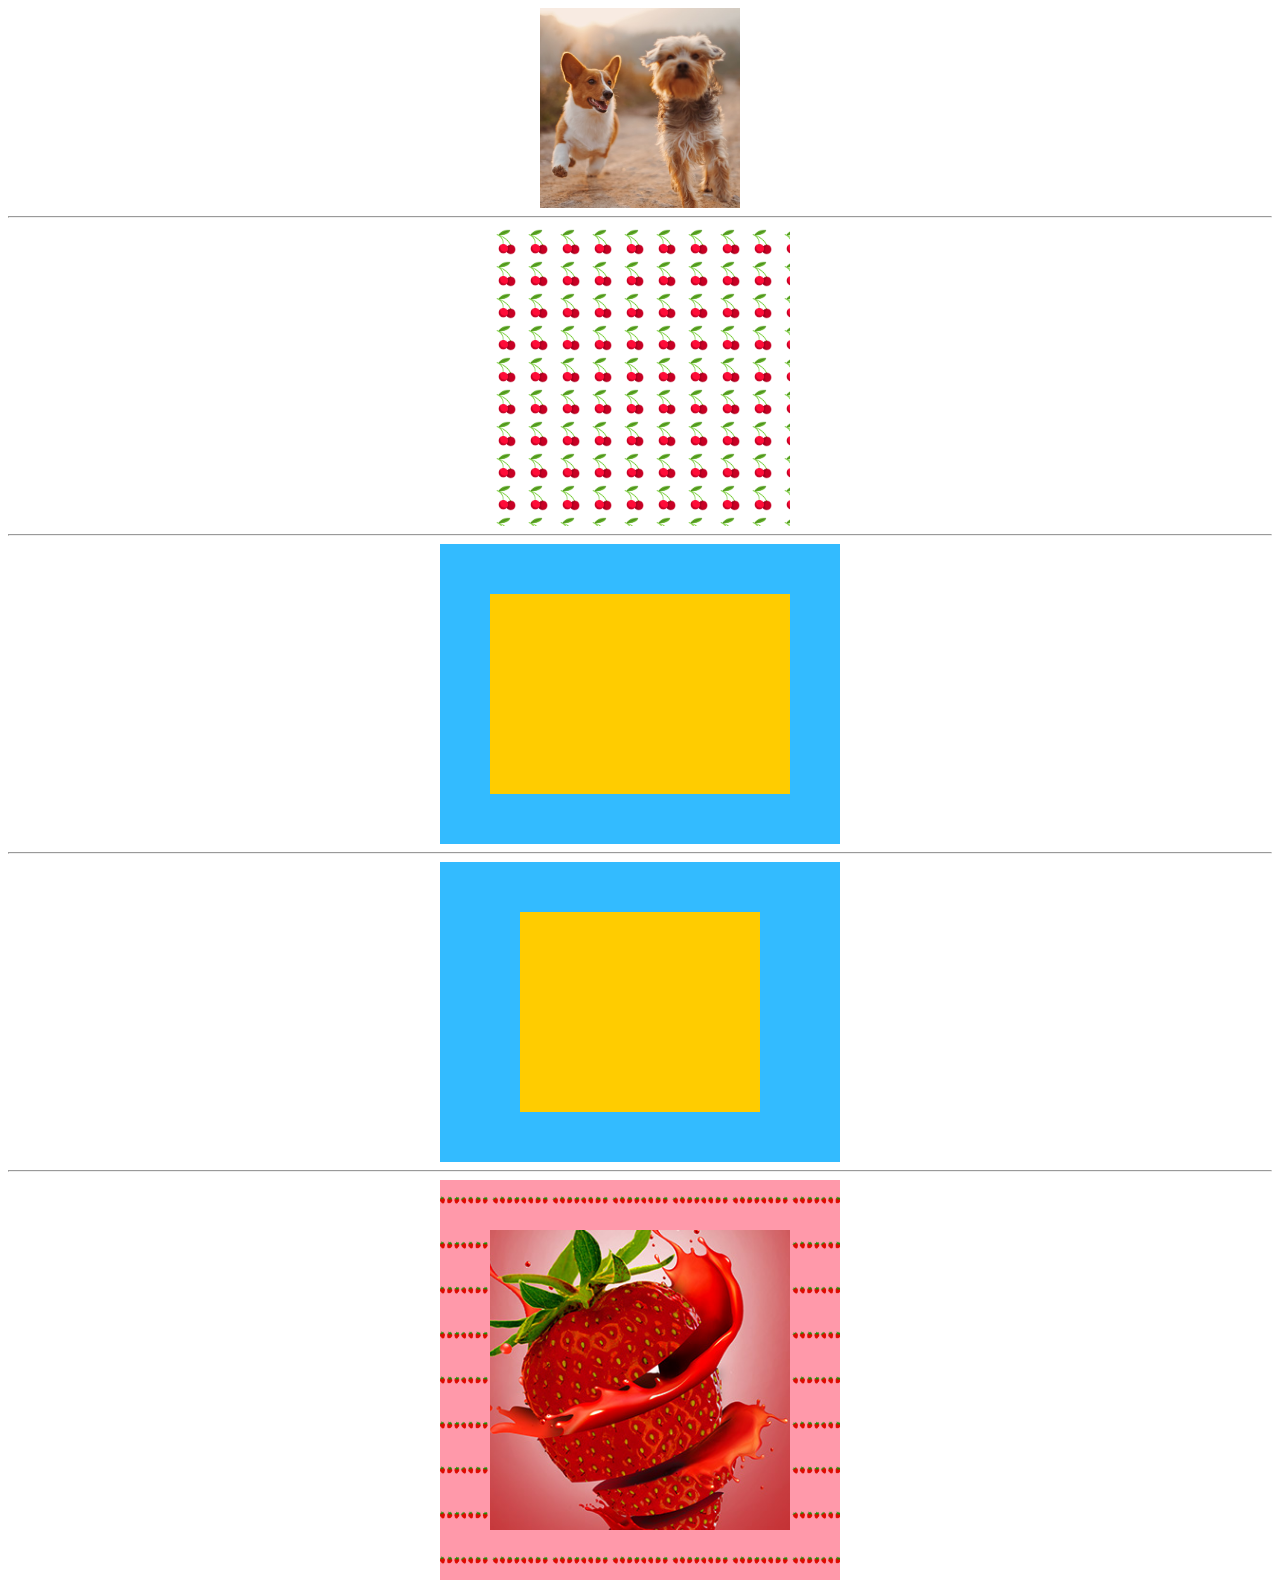
<file: 백그라운드구성/index.html>
<!DOCTYPE html>
<html lang="en">
<head>
  <meta charset="UTF-8">
  <meta name="viewport" content="width=device-width, initial-scale=1.0">
  <link rel="stylesheet" href="./css/style.css">
  <title>OutBox</title>
</head>
<body>
  <div id="ex_01" class="outBox_01"></div>

  <hr>

  <div id="ex_02" class="outBox_02"></div>

  <hr>

  
  <div id="ex_03" class="outBox_03">
    <div class="inBox_03"></div>
</div>

<hr>

<div id="ex_04" class="outBox_04">
  <div class="inBox_04"></div>
</div>

<hr>


<div id="ex_05" class="outBox_05">
  <div class="inBox_05"></div>
</div>



  
</body>
</html>
</file>
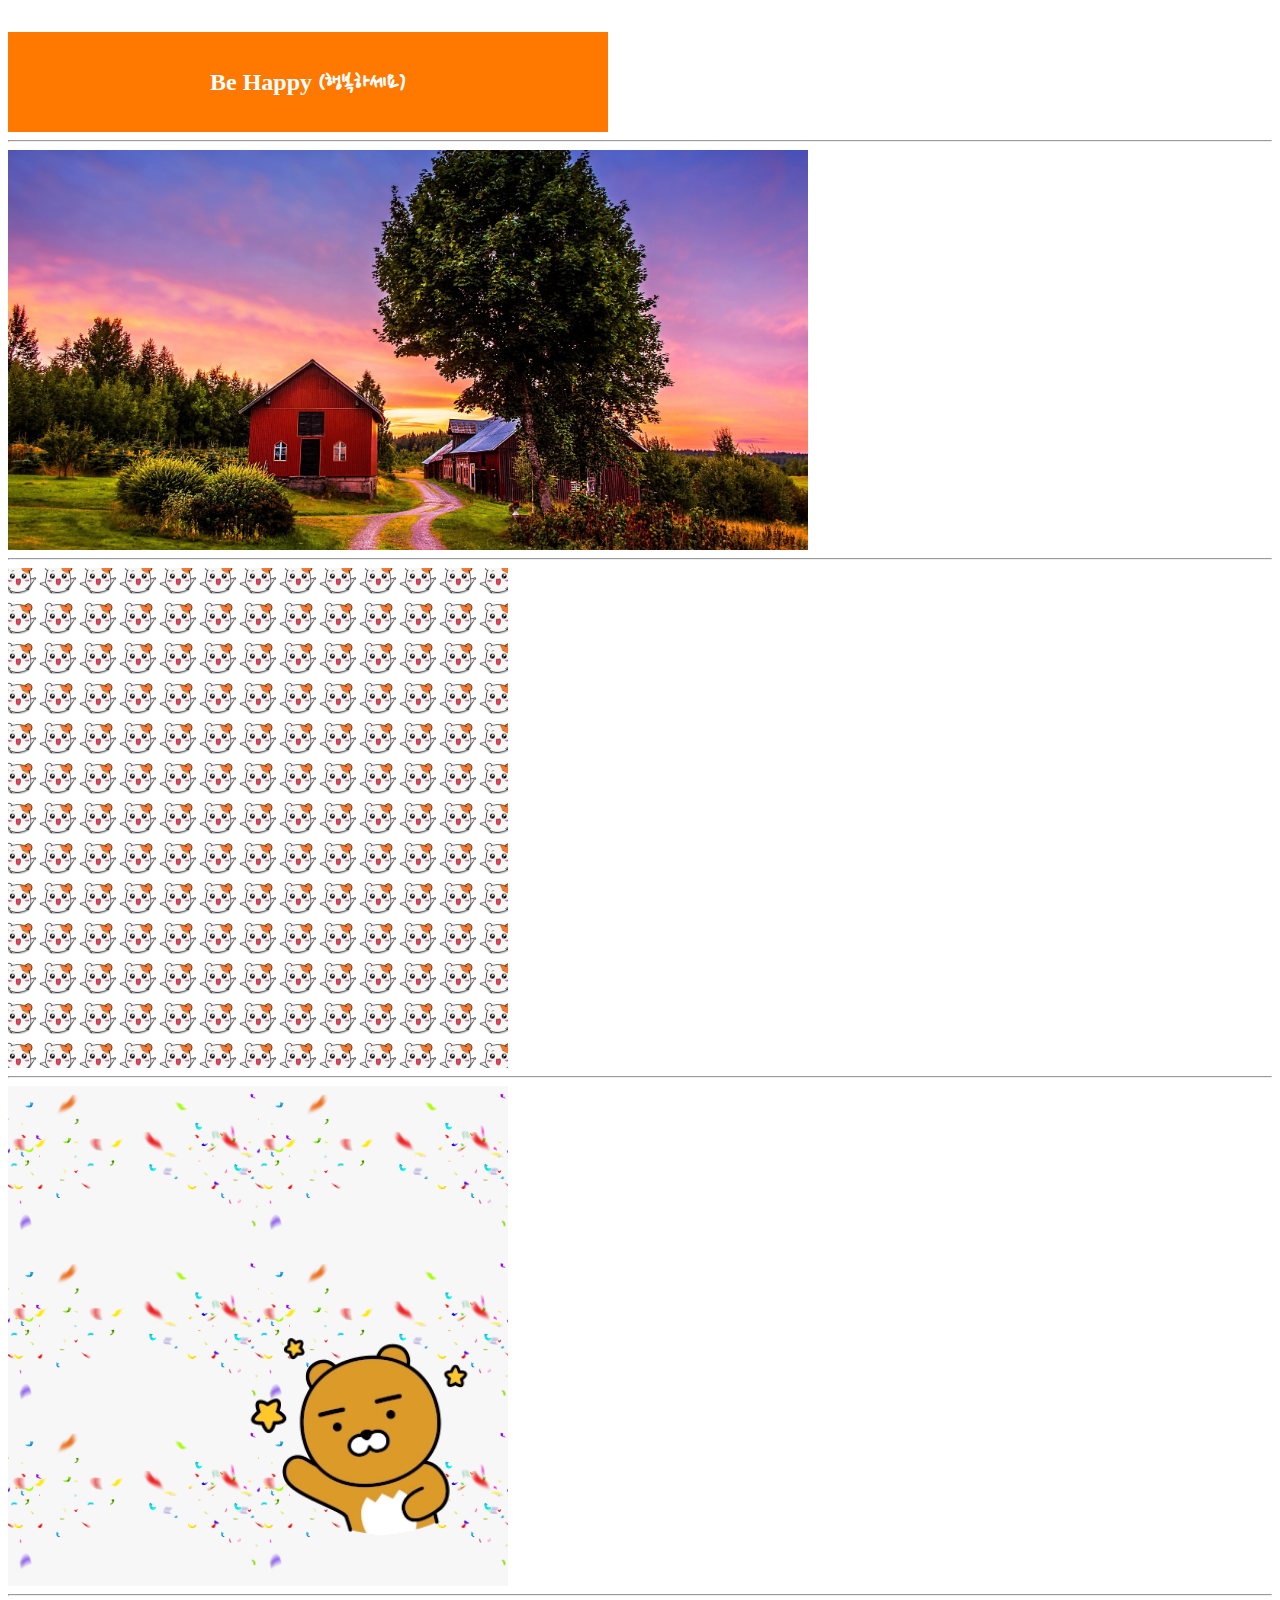
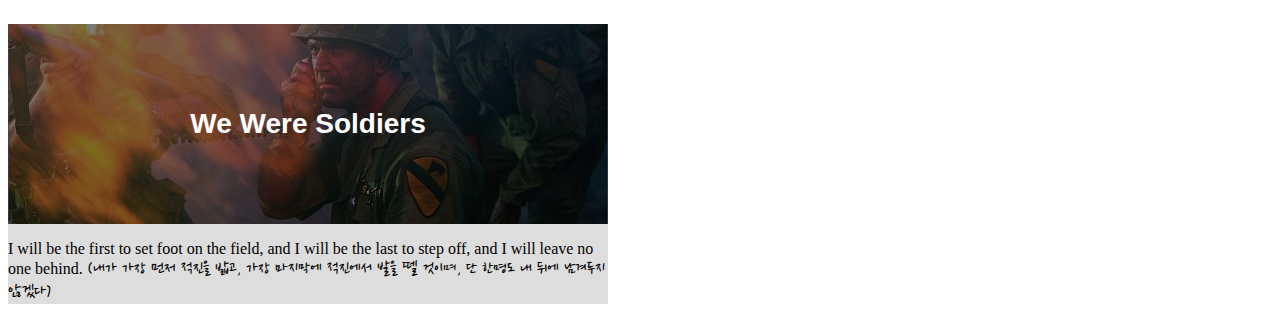
<file: 폰트/index.html>
<!DOCTYPE html>
<html lang="en">
<head>
  <meta charset="UTF-8">
  <meta name="viewport" content="width=device-width, initial-scale=1.0">
  <title>Document</title>
  <link rel="stylesheet" href="./css/style.css">
</head>
<body>
  <div id="ex_01">
    <h4>Be Happy <span>(행복하세요)</span></h4>
  </div>

  <hr>

  <div id="ex_02"></div>

  <hr>

  <div id="ex_03"></div>


  <hr>


  <div id="ex_04">
    <div class="inner_img"></div>
  </div>

  <hr>

  <div id="ex_05">
		<div class="bg_img">
			<div class="dark">
				<h3>we were soldiers</h3>
			</div>
		</div>

		<p> I will be the first to set foot on the field, and I will be the last to step off, and I will leave no one behind. 
			<span class="kor">(내가 가장 먼저 적진을 밟고, 가장 마지막에 적진에서 발을 뗄 것이며, 단 한명도 내 뒤에 남겨두지 않겠다)</span>
		</p>
	</div>
	



</body>
</html>
</file>
<file: 백그라운드구성/css/style.css>
@charset "utf-8";

.outBox_01{
  width: 200px;
  height: 200px;
  background-image: url(./img/pets.jpg);
  margin: 0 auto;
background-size:cover;
background-position: 50% 50%;}

.outBox_02{
  width: 300px;
  height: 300px;
  background-image: url(./img/cherry.png);
  background-repeat: repeat;
  background-size: 32px auto;
  margin: 0 auto;
}

.outBox_03{
  width: 300px;
  height: 200px;
  background-color: #33bbff;
  padding: 50px 50px; 
  margin: 0 auto;
  
  

}

.inBox_03{
  width: 300px;
  height: 200px;
  background-color: #fc0;
  margin: 0 auto;
}

.outBox_04{
  width: 240px;
  height: 200px;
  background-color: #33bbff;
  padding: 50px 80px;
  margin: 0 auto;

}

.inBox_04{
  width: 240px;
  height: 200px;
  background-color: #fc0;

}

.outBox_05{
  width: 300px;
  height: 300px;
  background-color: #f9a;
  background-image: url(./img/strawberry_bg_only.png);
  background-size: 60px;
  background-position: center center;
  padding: 50px 50px;
  margin: 0 auto;
}

.inBox_05 {
  width: 200px;
  height: 200px;
  background-image: url(./img/strawberry_juice.jpg);
  background-repeat: no-repeat ;
  background-size: cover ;
  background-position: 50% 50%;
  padding: 50px 50px;
  margin: 0 auto;
}
</file>
<file: 폰트/css/style.css>
@charset "utf-8";
@import url("https://fonts.googleapis.com/css2?family=Nanum+Pen+Script&display=swap");
@font-face {
  font-family: "Nanum Pen Script", cursive;
  font-family: "Ubuntu", sans-serif;
}

#ex_01 {
  background-color: #ff7800;
  height: 100px;
  width: 600px;
}

#ex_01 h4 {
  color: white;
  text-align: center;
  line-height: 100px;
  font-size: 24px;
}

#ex_01 h4 span {
  font-family: "Nanum Pen Script", cursive;
}

#ex_02 {
  width: 800px;
  height: 400px;
  background-image: url(../css/img/land_01.jpg);
  background-size: cover;
  background-position: center;
}


#ex_03 {background-color: white;
width: 500px;
height: 500px;
background-image: url(./img/character_01.png);
background-size: 40px;
background-repeat: repeat;
background-position: 50% 50%;}

#ex_04 {
  width: 500px;
  height: 500px;
  background-image: url(./img/bg_04.png);
  background-size: 250px;
background-position: 50% 50%;
background-repeat: repeat;}

.inner_img{
  width: 100%;
  height: 100%;
  background-image: url(./img/ryon.gif);
  background-repeat: no-repeat;
  background-size: 250px;
  background-position: 90% 90%;
}

#ex_05{width: 600px;
background-color: #ddd;
}
.bg_img{width: 600px;
height: 200px;
background-image: url(./img/bg_01.jpg);
background-position: center center;
background-size: cover;}

.dark{
  width: 100%;
  height: 100%;
  background-color: rgba(000,000,000, 50%);
}

.dark h3{font-size: 28px;
color: white;
line-height: 200px;
text-align: center;
font-family: "Ubuntu", sans-serif;
text-transform: capitalize;
}

.dark > h3 > p{
  font-size: 18px;
  color: #555;
  font-family: "Ubuntu", sans-serif;
}

.kor{font-family: "Nanum Pen Script", cursive;
font-size: 18px;
color: 555;}
</file>
